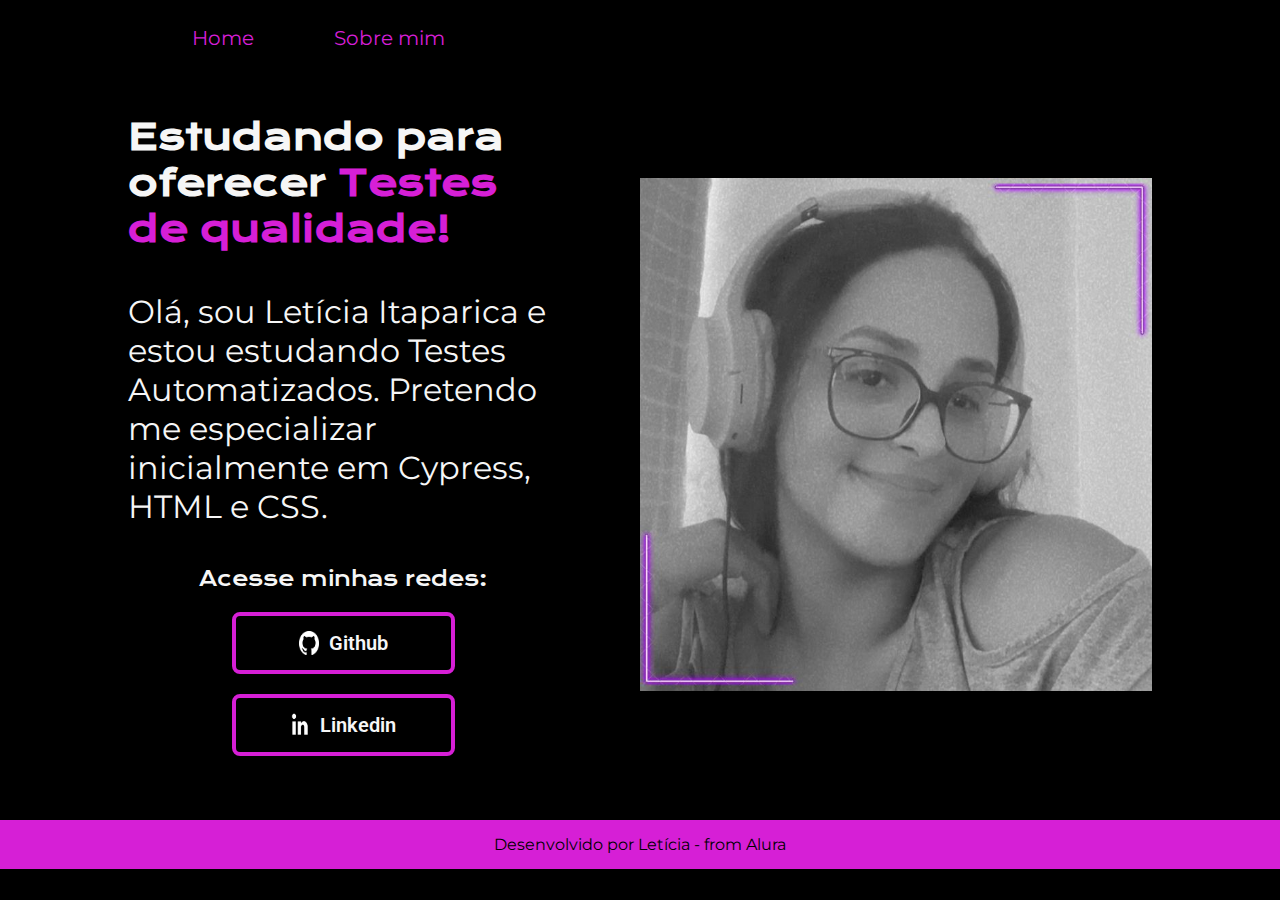
<file: index.html>
<!DOCTYPE html>
<html lang="pt-br">
<head>
    <meta charset="UTF-8">
    <meta name="viewport" content="width=device-width, initial-scale=1.0">
    <title>Portfólio</title>
    <link rel="stylesheet" href="./styles/style.css">
</head>
<body>
    <header class="cabecalho">
        <nav class="cabecalho__menu">
            <a class="cabecalho__menu__link" href="./index.html">Home</a>
            <a class="cabecalho__menu__link" href="about.html">Sobre mim</a>
        </nav>
    </header>
    <main class="apresentacao">
        <section class="apresentacao__conteudo">
            <h1 class="apresentacao__conteudo__titulo"> Estudando para oferecer <strong class="titulo-destaque">Testes de qualidade!</strong></h1>
            <p class="apresentacao__conteudo__texto">Olá, sou Letícia Itaparica e estou estudando Testes Automatizados. Pretendo me especializar inicialmente em Cypress, HTML e CSS.</p>
            <div class="apresentacao__links">
                <h3 class="apresentacao__links_subtitulo">Acesse minhas redes:</h3>
                <a class="apresentacao__links__navegacao" href="https://github.com/leticiaitaparica">
                    <img class="imagem_botao" src="./assets/github.png">
                    Github
                </a>
                <a class="apresentacao__links__navegacao" href="https://www.linkedin.com/in/leticiaitaparica/">
                    <img  class="imagem_botao" src="./assets/linkedin.png">
                    Linkedin
                </a>
            </div>
        </section>
        <img class="img__leticia" src="./assets/imagem2.jpg" alt="Foto da Letícia">
    </main>
    <footer class="rodape">
        <p>Desenvolvido por Letícia - from Alura</p>
    </footer>
</body>
</html>
</file>
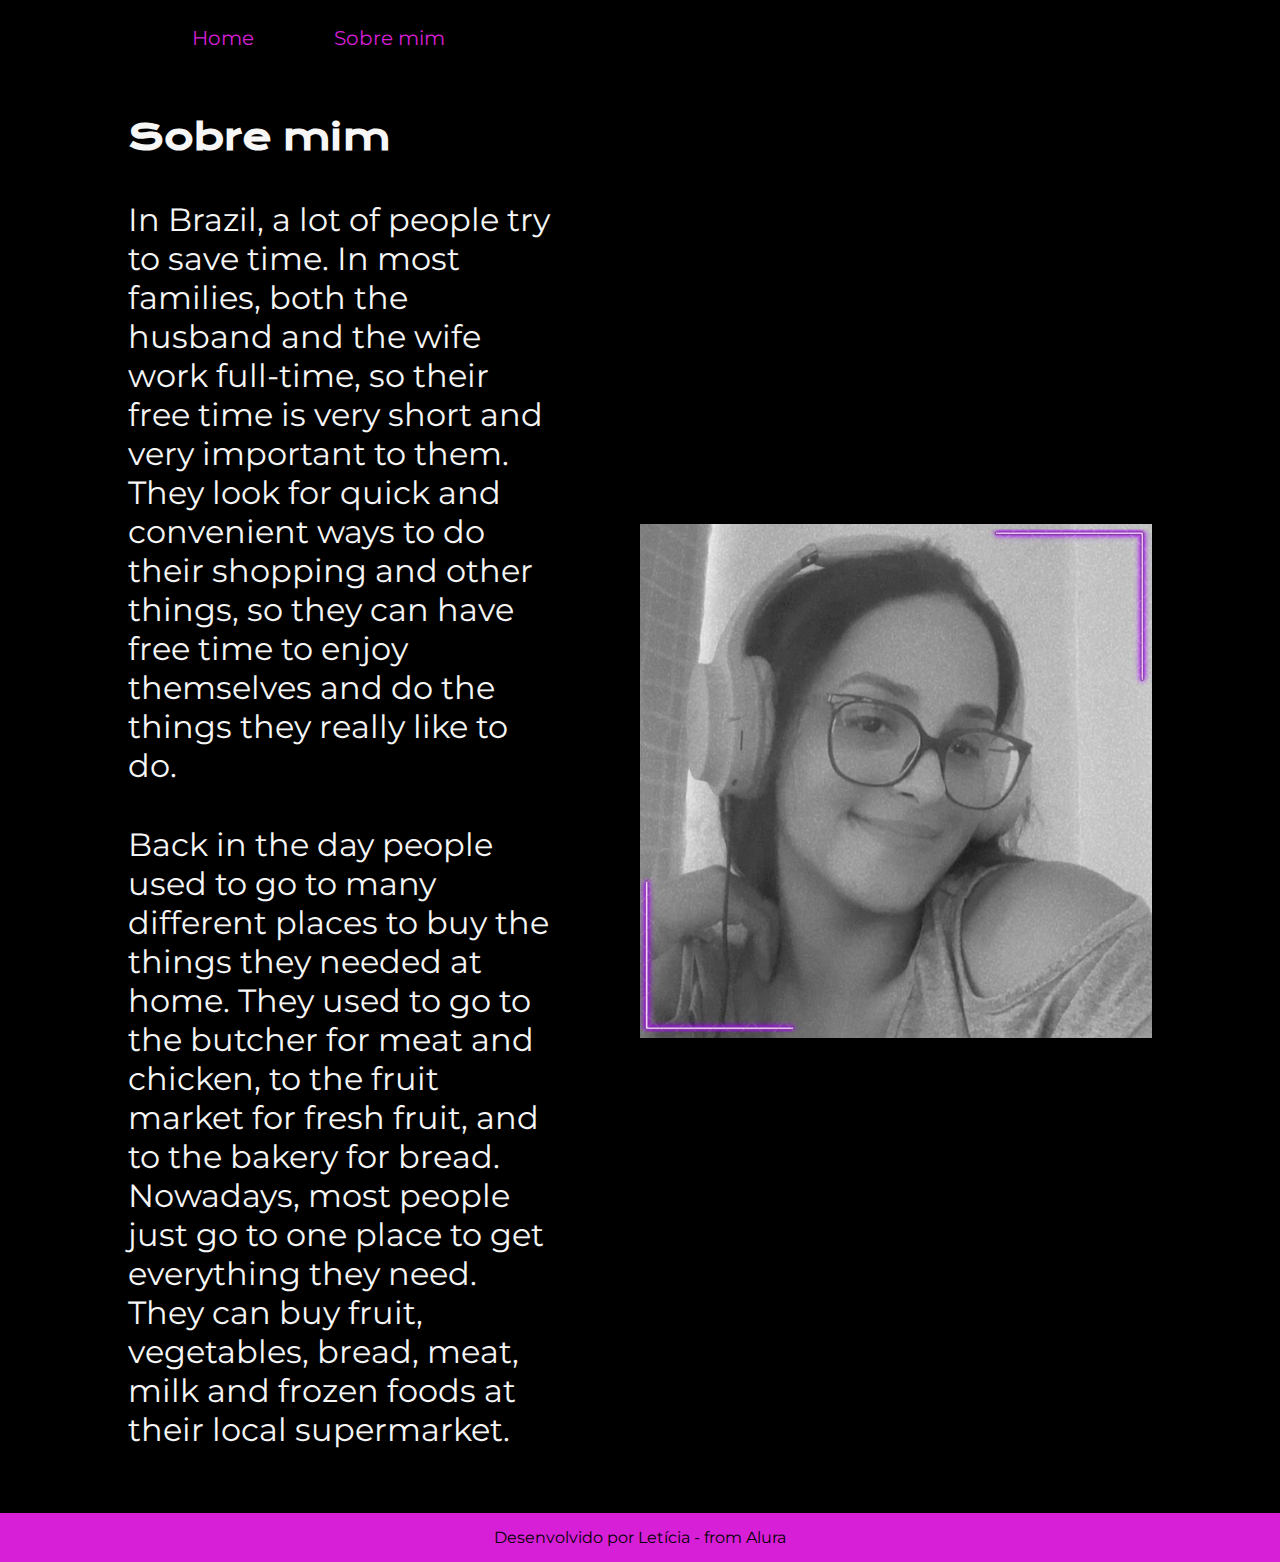
<file: about.html>
<!DOCTYPE html>
<html lang="pt-br">
<head>
    <meta charset="UTF-8">
    <meta name="viewport" content="width=device-width, initial-scale=1.0">
    <title>Sobre mim</title>
    <link rel="stylesheet" href="./styles/style.css">
</head>
<body>
    <header class="cabecalho">
        <nav class="cabecalho__menu">
            <a class="cabecalho__menu__link" href="./index.html">Home</a>
            <a class="cabecalho__menu__link" href="about.html">Sobre mim</a>
        </nav>
    </header>

    <main class="apresentacao">
        <section class="apresentacao__conteudo">
            <h1 class="apresentacao__conteudo__titulo"> Sobre mim</h1>
            <p class="apresentacao__conteudo__texto">In Brazil, a lot of people try to save time. In most families, both the husband and the wife work full-time, so their free time is very short and very important to them. They look for quick and convenient ways to do their shopping and other things, so they can have free time to enjoy themselves and do the things they really like to do.</p>
            <p class="apresentacao__conteudo__texto">Back in the day people used to go to many different places to buy the things they needed at home. They used to go to the butcher for meat and chicken, to the fruit market for fresh fruit, and to the bakery for bread. Nowadays, most people just go to one place to get everything they need. They can buy fruit, vegetables, bread, meat, milk and frozen foods at their local supermarket.</p>
        </section>
        <img img class="img__leticia" src="./assets/imagem2.jpg" alt="Foto da Letícia">
    </main>
    <footer class="rodape">
        <p>Desenvolvido por Letícia - from Alura</p>
    </footer>
</body>
</html>
</file>
<file: styles/style.css>
@import url('https://fonts.googleapis.com/css2?family=Krona+One&family=Montserrat:ital,wght@0,600;1,600&family=Roboto:wght@500&display=swap');


:root {
    --cor-primaria: #000000;
    --cor-secundaria: #F6F6F6;
    --cor-terciaria: #d61fd6;
    --cor-roxoclaro: #EE82EE;

    --font-primaria:'Krona One', sans serif;
    --font-secundaria: 'Montserrat', sans serif;
}

* {
    margin: 0;
    padding: 0;
}

body {
    /* height: 100vh; */ /* feito para usar toda a página, como tem bastante conteúdo ñ é mais necessário */
    box-sizing: border-box;
    background-color: var(--cor-primaria);
    color: var(--cor-secundaria);
}

.cabecalho {
    padding: 2% 0% 0% 15%;
}

.cabecalho__menu {
    display: flex;
    gap: 80px;
}

.cabecalho__menu__link {
    font-family: var(--font-secundaria);
    font-size: 1.25rem;
    font-family: 600;
    color: var(--cor-terciaria);
    text-decoration: none;
}

.apresentacao {
    padding: 5% 10%;
    display: flex;
    align-items: center;
    justify-content: space-between;
    gap: 82px; /*para garantir que a imagem nao cole no texto*/
}

.apresentacao__conteudo {
    width: 50%;
    display: flex;
    flex-direction: column;
    gap: 40px;
}

.apresentacao__conteudo__titulo {
    font-size: 2.25rem;
    font-family: var(--font-primaria);
}

.titulo-destaque {
    color: var(--cor-terciaria);
}

.apresentacao__conteudo__texto {
    font-size: 2rem;
    font-family: var(--font-secundaria);
}

.img__leticia {
    width: 50%;
}

.apresentacao__links {
    display: flex;
    flex-direction: column; /*para deixar um embaixo do outro */
    justify-content: space-between;
    align-items: center; /*para alinhar na vertical*/
    gap: 20px; /*para espaçar entre eles*/
}

.apresentacao__links_subtitulo {
    font-family: var(--font-primaria);
    font-weight: 400;
    font-size: 1.25rem;
}

.apresentacao__links__navegacao {
    /*background-color: var(--cor-terciaria);*/
    display: flex;
    justify-content: center;
    gap: 10px; /*espaço da imagem para o texto*/
    border: 4px solid var(--cor-terciaria); /*borda*/
    width: 50%;
    text-align: center;
    border-radius: 8px; /* p mudar a borda (mais quadrada ou arredondada) */
    font-size: 1.25rem;
    font-weight: 600;
    padding: 15px 0;
    text-decoration: none;
    color: var(--cor-secundaria);
    font-family: "Roboto", 'sans-serif';
}

.imagem_botao {
    width: 20px;
}

.apresentacao__links__link:hover {
    /* background-color: #272727; para mudar o fundo */
	text-decoration: underline;
    border-color: var(--cor-roxoclaro);
}

.rodape {
    padding: 15px;
    color: var(--cor-primaria);
    background-color: var(--cor-terciaria);
    text-align: center;
    font-family: var(--font-secundaria);
    font-size: 1rem;
    font-weight: 400;
}

@media (max-width: 1200px) {
    .cabecalho {
        padding: 10%;
    }
    .cabecalho__menu {
            justify-content: center;
    }
    .apresentacao {
            flex-direction: column-reverse;
            padding: 5%;
    }

    .apresentacao__conteudo {
        width: auto;
    }
    
}
</file>
